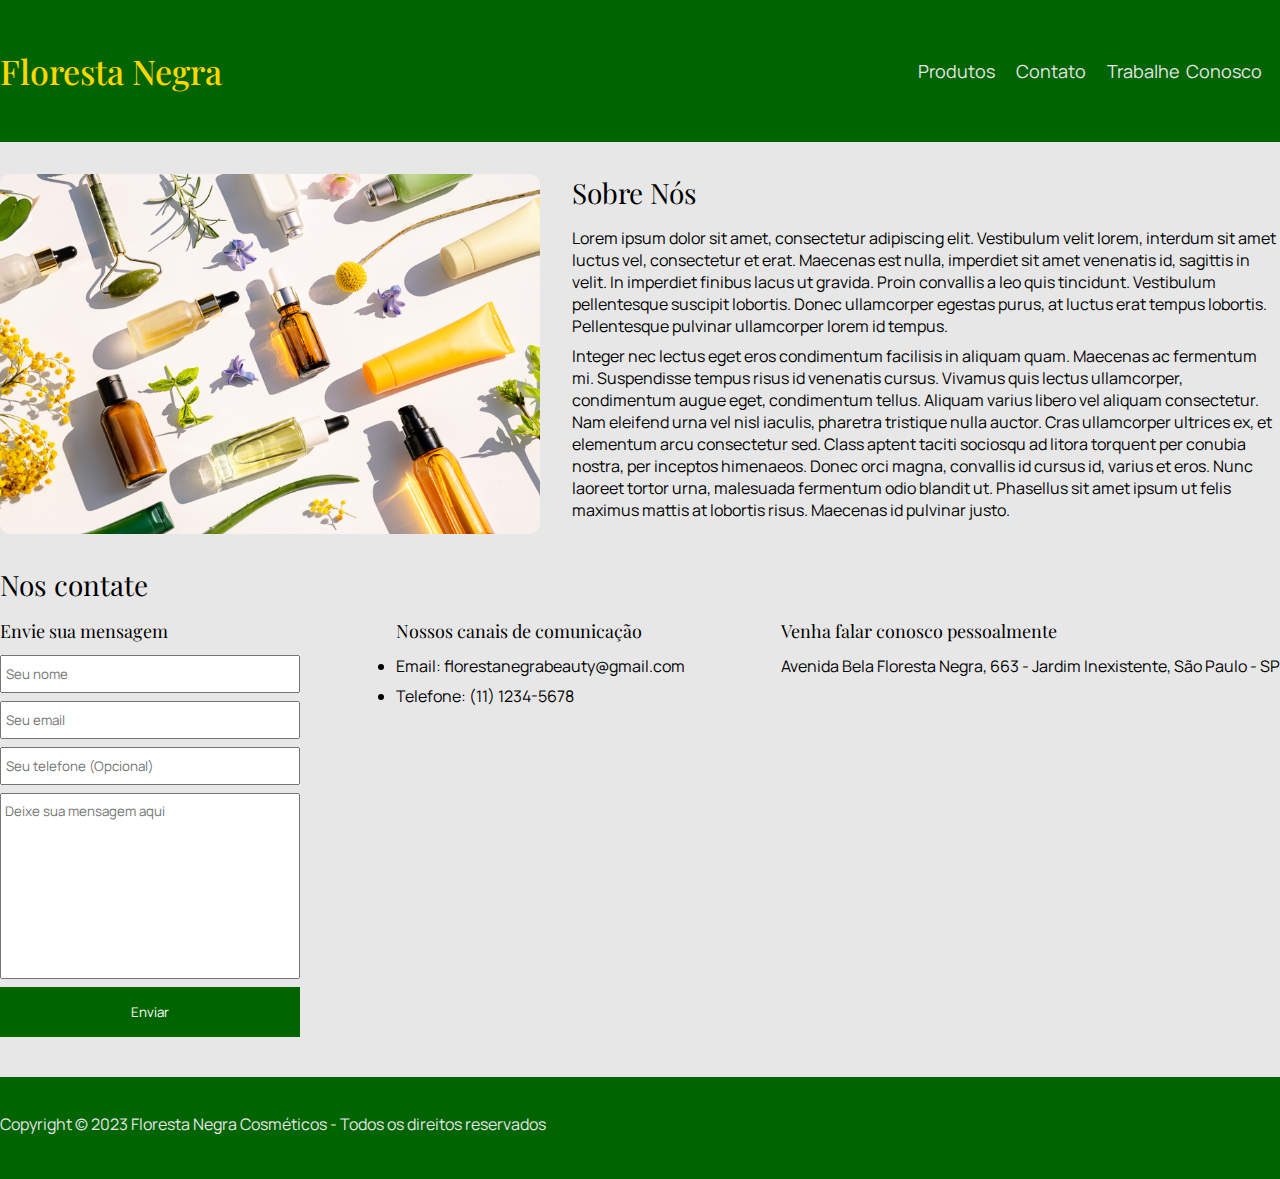
<file: index.html>
<!DOCTYPE html>
<html lang="pt-br">
<head>
    <meta charset="UTF-8">
    <meta name="viewport" content="width=device-width, initial-scale=1.0">
    <title>Sobre - Floresta Negra</title>
    <link rel="stylesheet" href="css/main.css">
    <link rel="icon" href="images/fn_logo.jpg">
    <link rel="preconnect" href="https://fonts.googleapis.com">
    <link rel="preconnect" href="https://fonts.gstatic.com" crossorigin>
    <link href="https://fonts.googleapis.com/css2?family=Manrope&family=Playfair+Display:wght@400;500&display=swap" rel="stylesheet">
</head>
<body>
    <header>
        <div class="container">
            <h1>Floresta Negra</h1>
            <nav>
                <ul>
                    <li>
                        <a href="notavaliable.html">Produtos</a>
                    </li>
                    <li>
                        <a href="#contact">Contato</a>
                    </li>
                    <li>
                        <a href="notavaliable.html">Trabalhe Conosco</a>
                    </li>
                </ul>
            </nav>
        </div>
    </header>
    <section id="about-us">
        <div class="container">
            <img src="images/cosméticos.jpg" alt="Cosméticos">
            <div class="about">
                <h2>Sobre Nós</h2>
                <p>
                    Lorem ipsum dolor sit amet, consectetur adipiscing elit. Vestibulum velit lorem, interdum sit amet luctus vel, consectetur et erat. Maecenas est nulla, imperdiet sit amet venenatis id, sagittis in velit. In imperdiet finibus lacus ut gravida. Proin convallis a leo quis tincidunt. Vestibulum pellentesque suscipit lobortis. Donec ullamcorper egestas purus, at luctus erat tempus lobortis. Pellentesque pulvinar ullamcorper lorem id tempus.
                </p>
                <p>
                    Integer nec lectus eget eros condimentum facilisis in aliquam quam. Maecenas ac fermentum mi. Suspendisse tempus risus id venenatis cursus. Vivamus quis lectus ullamcorper, condimentum augue eget, condimentum tellus. Aliquam varius libero vel aliquam consectetur. Nam eleifend urna vel nisl iaculis, pharetra tristique nulla auctor. Cras ullamcorper ultrices ex, et elementum arcu consectetur sed. Class aptent taciti sociosqu ad litora torquent per conubia nostra, per inceptos himenaeos. Donec orci magna, convallis id cursus id, varius et eros. Nunc laoreet tortor urna, malesuada fermentum odio blandit ut. Phasellus sit amet ipsum ut felis maximus mattis at lobortis risus. Maecenas id pulvinar justo.
                </p>
            </div>
        </div>
    </section>
    <section id="contact">
        <div class="container">
            <h2>Nos contate</h2>
            <div class="contact-methods">
                <div>
                    <h3>Envie sua mensagem</h3>
                    <form>
                        <input type="text" placeholder="Seu nome" required>
                        <input type="email" placeholder="Seu email" required>
                        <input type="tel" placeholder="Seu telefone (Opcional)">
                        <textarea placeholder="Deixe sua mensagem aqui" required></textarea>
                        <button type="submit">Enviar</button>
                    </form>
                </div>
                <div>
                    <h3>Nossos canais de comunicação</h3>
                    <ul>
                        <li>
                            Email:
                            <a href="mailto:@">florestanegrabeauty@gmail.com</a>
                        </li>
                        <li>
                            Telefone:
                            <a href="tel:+">(11) 1234-5678</a>
                        </li>
                    </ul>
                </div>
                <div>
                    <h3>Venha falar conosco pessoalmente</h3>
                    <p>Avenida Bela Floresta Negra, 663 - Jardim Inexistente, São Paulo - SP</p>
                </div>
            </div>
        </div>
    </section>
    <footer>
        <div class="container">
            <p>Copyright &copy; 2023 Floresta Negra Cosméticos - Todos os direitos reservados</p>
        </div>
    </footer>
</body>
</html>
</file>
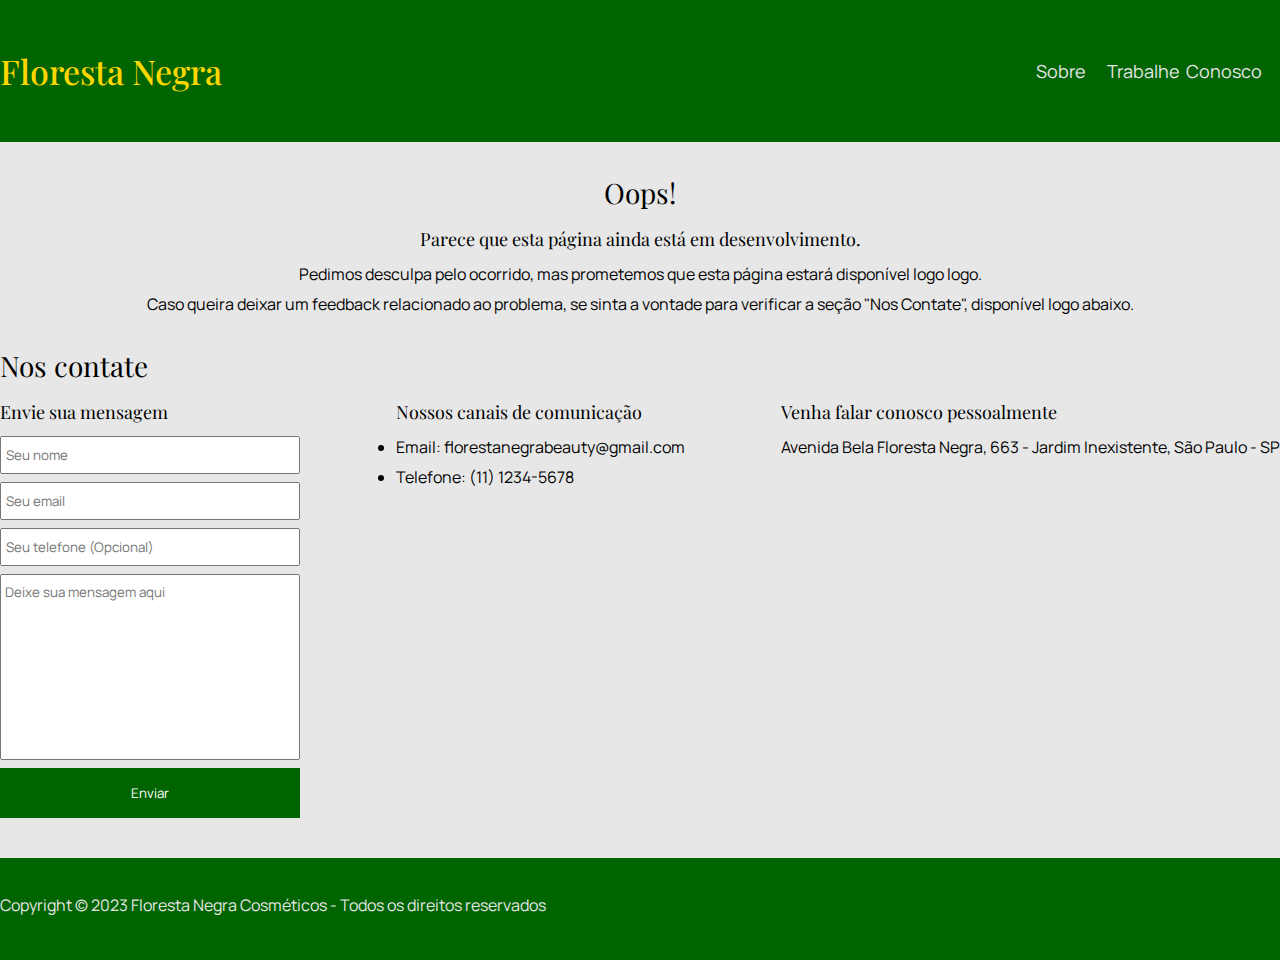
<file: notavaliable.html>
<!DOCTYPE html>
<html lang="en">
<head>
    <meta charset="UTF-8">
    <meta name="viewport" content="width=device-width, initial-scale=1.0">
    <title>Página não disponível</title>
    <link rel="stylesheet" href="css/main.css">
    <link rel="icon" href="images/fn_logo.jpg">
    <link rel="preconnect" href="https://fonts.googleapis.com">
    <link rel="preconnect" href="https://fonts.gstatic.com" crossorigin>
    <link href="https://fonts.googleapis.com/css2?family=Manrope&family=Playfair+Display:wght@400;500&display=swap" rel="stylesheet">
</head>
<body>
    <header>
        <div class="container">
            <h1>Floresta Negra</h1>
            <nav>
                <ul>
                    <li>
                        <a href="index.html">Sobre</a>
                    </li>
                    <li>
                        <a href="notavaliable.html">Trabalhe Conosco</a>
                    </li>
                </ul>
            </nav>
        </div>
    </header>
    <section id="oops">
        <div class="container">
            <h2>Oops!</h2>
            <h3>Parece que esta página ainda está em desenvolvimento.</h3>
            <p>Pedimos desculpa pelo ocorrido, mas prometemos que esta página estará disponível logo logo.</p>
            <p>Caso queira deixar um feedback relacionado ao problema, se sinta a vontade para verificar a seção "Nos Contate", disponível logo abaixo.</p>
        </div>
    </section>
    <section id="contact">
        <div class="container">
            <h2>Nos contate</h2>
            <div class="contact-methods">
                <div>
                    <h3>Envie sua mensagem</h3>
                    <form>
                        <input type="text" placeholder="Seu nome" required>
                        <input type="email" placeholder="Seu email" required>
                        <input type="tel" placeholder="Seu telefone (Opcional)">
                        <textarea placeholder="Deixe sua mensagem aqui" required></textarea>
                        <button type="submit">Enviar</button>
                    </form>
                </div>
                <div>
                    <h3>Nossos canais de comunicação</h3>
                    <ul>
                        <li>
                            Email:
                            <a href="mailto:@">florestanegrabeauty@gmail.com</a>
                        </li>
                        <li>
                            Telefone:
                            <a href="tel:+">(11) 1234-5678</a>
                        </li>
                    </ul>
                </div>
                <div>
                    <h3>Venha falar conosco pessoalmente</h3>
                    <p>Avenida Bela Floresta Negra, 663 - Jardim Inexistente, São Paulo - SP</p>
                </div>
            </div>
        </div>
    </section>
    <footer>
        <div class="container">
            <p>Copyright &copy; 2023 Floresta Negra Cosméticos - Todos os direitos reservados</p>
        </div>
    </footer>
</body>
</html>
</file>
<file: css/main.css>
*{
    margin: 0;
    padding: 0;
    box-sizing: border-box;
    color: black;
}

.container{
    max-width: 1366px;
    width: 100%;
    margin: 32px auto;
    display: flex;
}

h2,
h3{
    font-family: 'Playfair Display', sans-serif;
    font-size: 28px;
    font-weight: 400;
    margin-bottom: 16px;
}

h3{
    font-size: 18px;
    margin-bottom: 12px;
}

p, 
li,
form input,
form textarea,
form button{
    font-family: 'Manrope', sans-serif;
    font-weight: 400;
    margin-bottom: 8px;
}

header{
    background-color: #006400;
    padding: 16px 0;
}

header .container{
    align-items: center;
    display: flex;
    justify-content: space-between;
}

header .container h1{
    font-family: 'Playfair Display', sans-serif;
    font-size: 34px;
    font-weight: 500;
    color: gold;
}

header .container li{
    display: inline;
    margin-right: 18px;
}

header .container li a{
    font-family: 'Manrope', sans-serif;
    font-size: 18px;
    font-weight: 400;
    text-decoration: none;
    color: #e7e7e7;
    word-spacing: 2px;
}

.container li a:hover{
    text-decoration: underline;
}

body{
    background-color: #e7e7e7;
}

.container img{
    height: 360px;
    border-radius: 10px;
}

.about{
align-items: flex-start;
margin-left: 32px;
}

#contact .container{
    display: block;
}

#contact .contact-methods{
    display: flex;
    justify-content: space-between;
}

form{
    width: 300px;
}

form input,
form textarea,
form button{
    display: block;
    margin-bottom: 8px;
    width: 100%;
    padding: 8px 4px;
}

form input:hover,
form textarea:hover{
    border-color: black;
}

form input:focus,
form textarea:focus{
    offset: black;
}

form textarea{
    padding-bottom: 140px;
    resize: none;
}

form button{
    background-color: #006400;
    color: white;
    padding: 16px 0;
    border: none;
}

form button:hover{
    background-color: #009000;
    cursor: pointer;
}

.contact-methods li a{
    color: black;
    text-decoration: none;
}

#oops .container{
    display: block;
    text-align: center;
}

footer{
    background-color: #006400;
    padding: 4px 0;
}

footer p{
    color: #e7e7e7;
}
</file>
